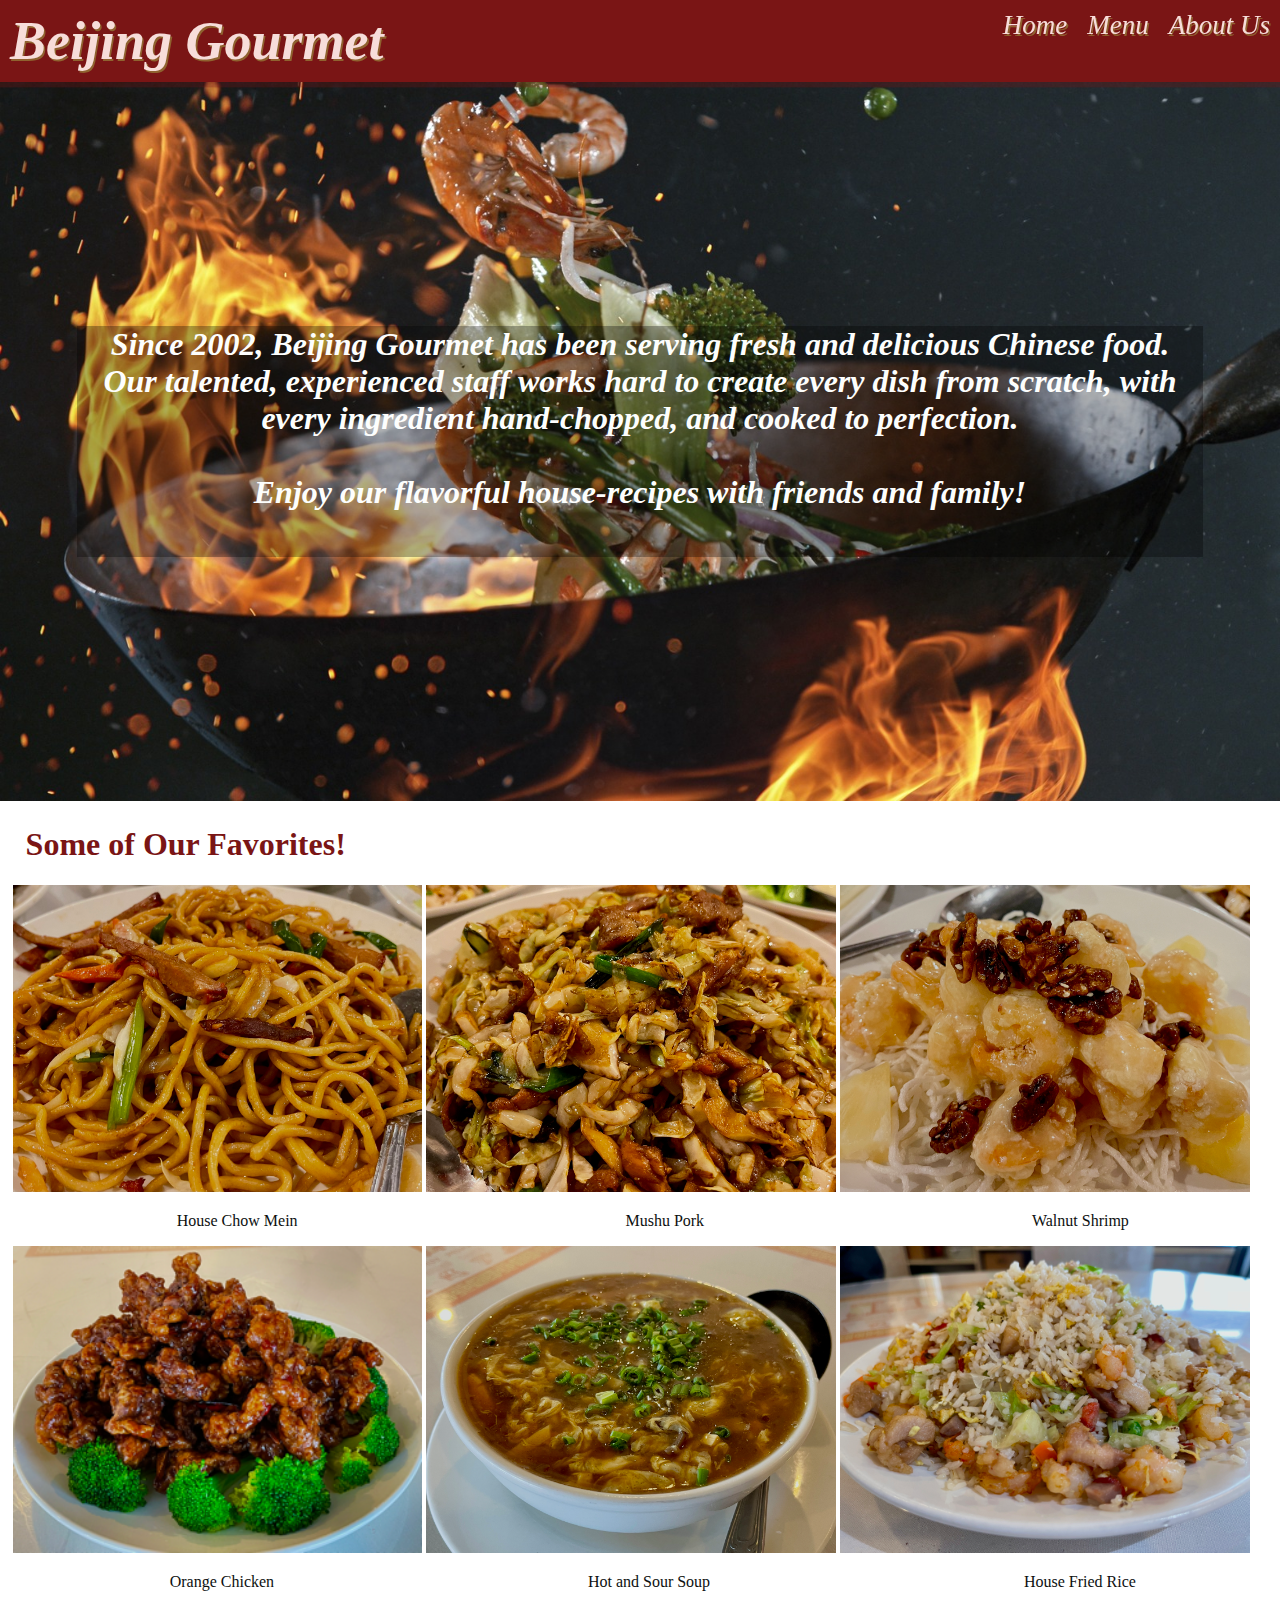
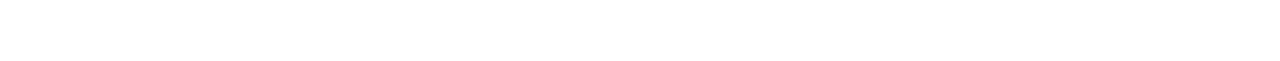
<file: about_us.html>
<!DOCTYPE html>
<html lang="en">
    <head>
        <meta charset="UTF-8">
        <meta name="viewport" content="width=device-width, initial-scale=1.0"/>
        <link rel="stylesheet" href="about_us.css">
        <script src="about_us.js"></script>
        <title>About Us</title>
    </head>

    <body>
        <header>
            <a href="index.html" class="logo">Beijing Gourmet</a>

            <nav class="navigation_bar">
                <a href="index.html">Home</a>
                <a href="menu.html">Menu</a>
                <a href="about_us.html">About Us</a>
            </nav>
        </header>
        
        <section>
            <div id="top_div">
                <img src="images/wok_image.jpg" id="chef" alt="chef_img">

                <p id="about">
                    Since 2002, Beijing Gourmet has been serving fresh and delicious Chinese food.
                    <br>Our talented, experienced staff works hard 
                    to create every dish from scratch, with every ingredient hand-chopped, and cooked to perfection.
                    <br><br>Enjoy our flavorful house-recipes with friends and family!   
            </div>

            <h1>Some of Our Favorites!</h1>
            <div id="gallery_div">
                <img src="images/noodles.jpeg" id="noodles" alt="noodles_image">
                <img src="images/pork.JPG" id="pork" alt="pork_image">
                <img src="images/shrimp.JPG" id="shrimp" alt="shrimp_image">
                <div id="row1desc" class="gallery_des">
                    <p>House Chow Mein</p>
                    <p>Mushu Pork</p>
                    <p>Walnut Shrimp</p>
                </div>

                <img src="images/orange_chicken.png" id="orange_chicken" alt="orange_chicken_image">
                <img src="images/soup.JPG" id="soup" alt="soup_image">
                <img src="images/friedrice.JPG" id="friedrice" alt="friedrice_image">
                <div id="row2desc" class="gallery_des">
                    <p>Orange Chicken</p>
                    <p>Hot and Sour Soup</p>
                    <p>House Fried Rice</p>
                </div>
                
            </div>
        </section>

        <br>
        <br>
        <br>
        
    </body>
</html>
</file>
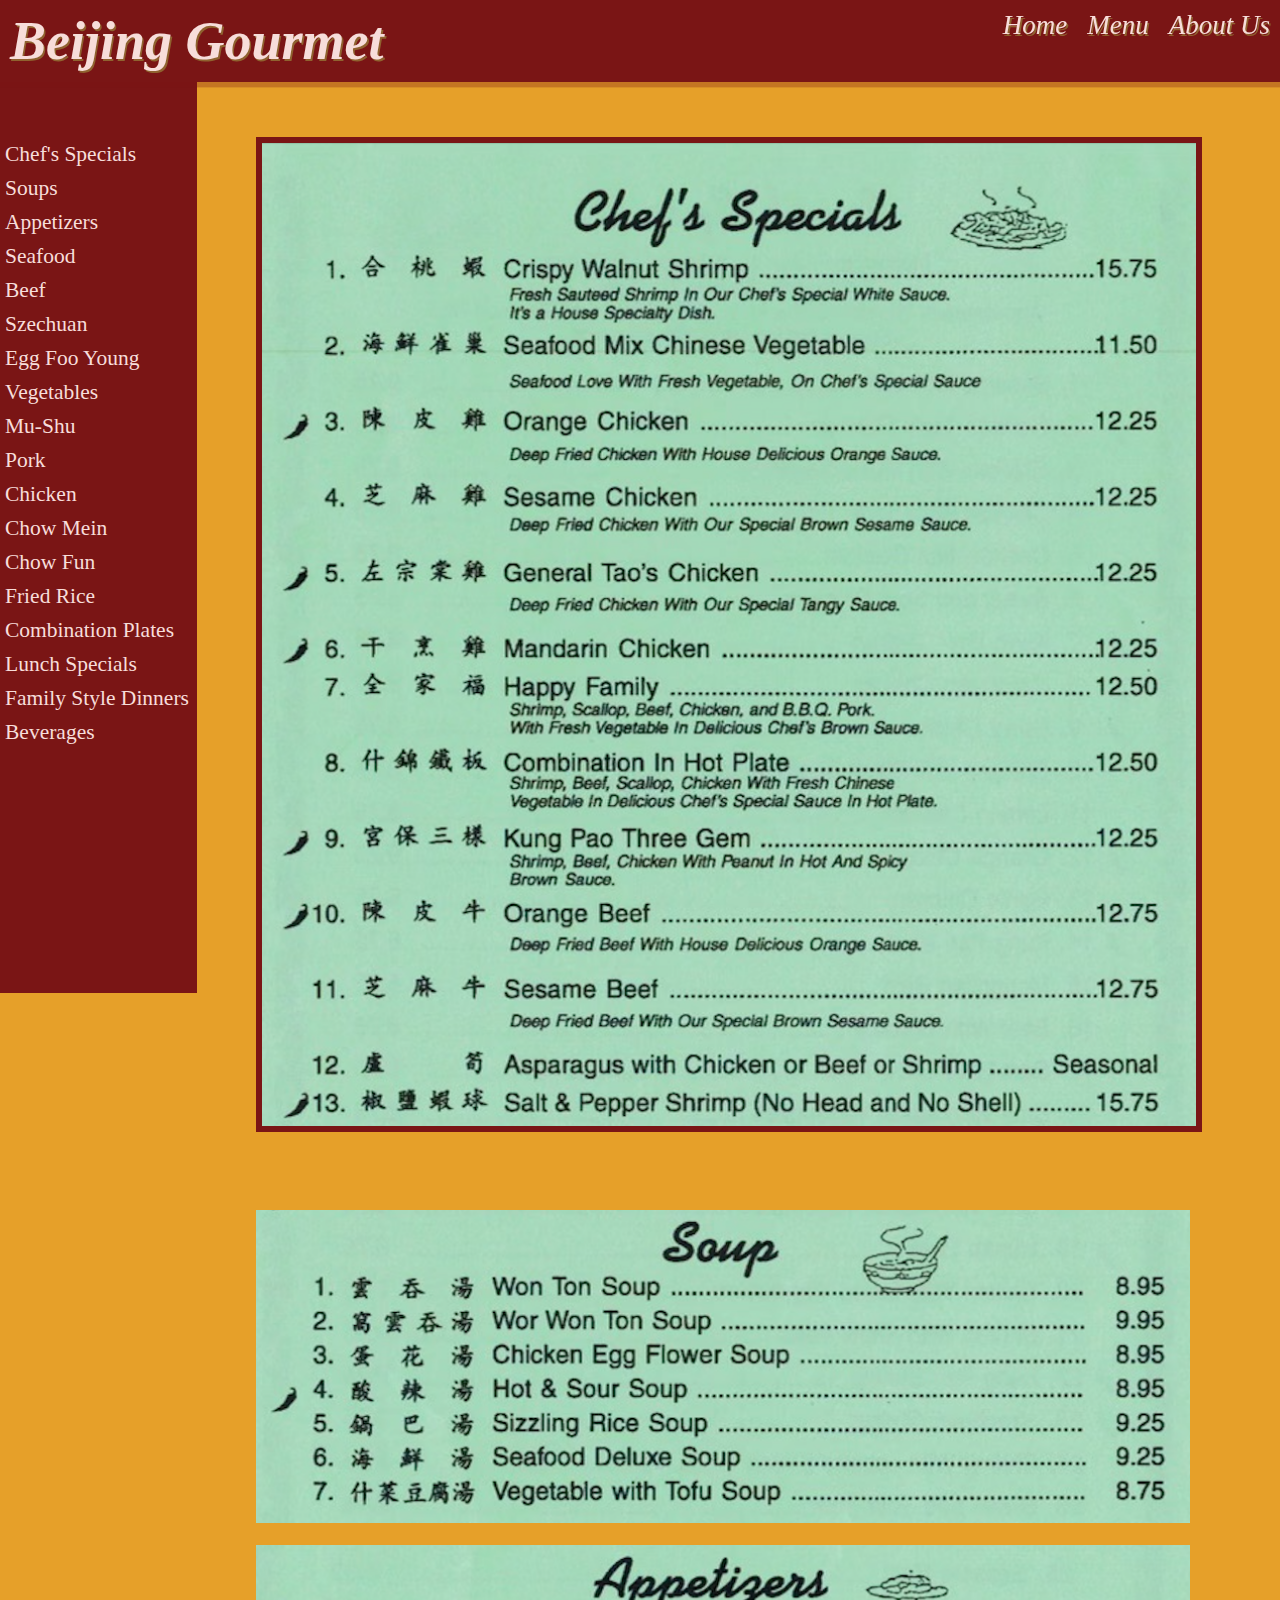
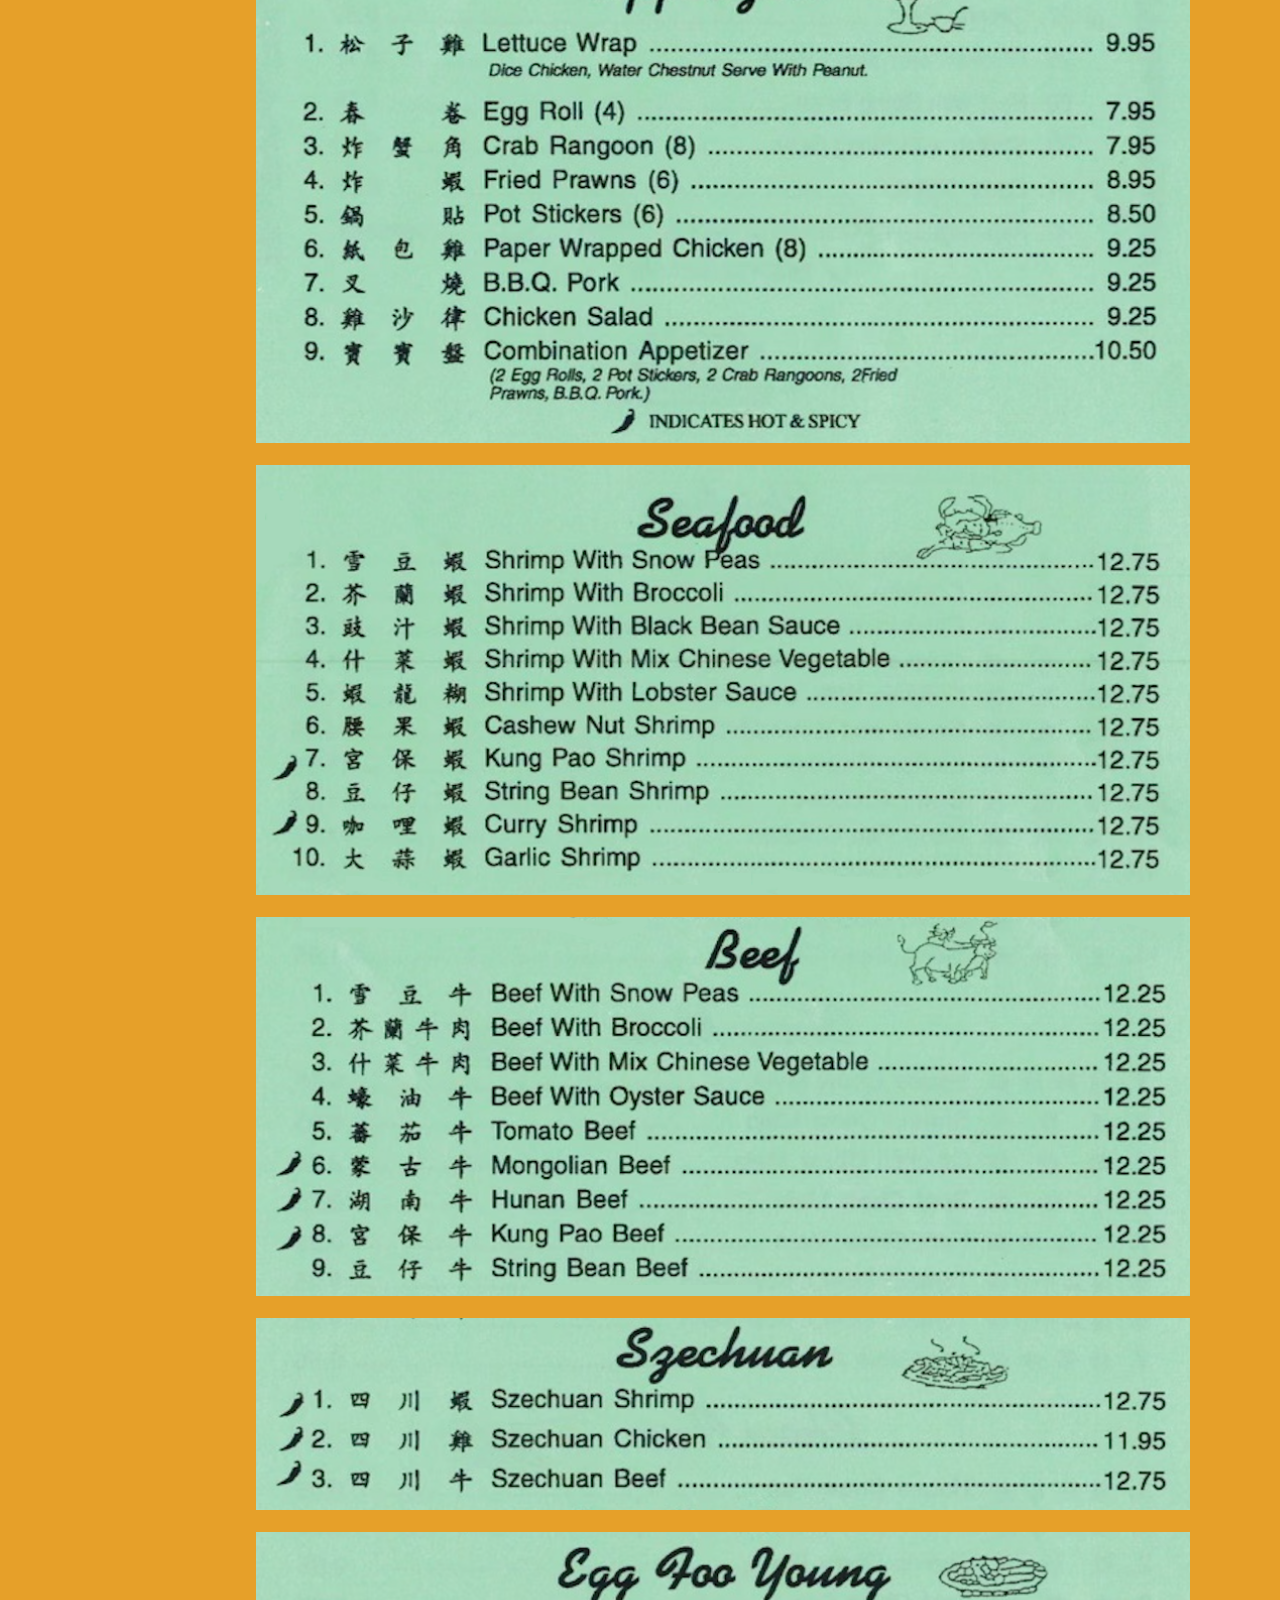
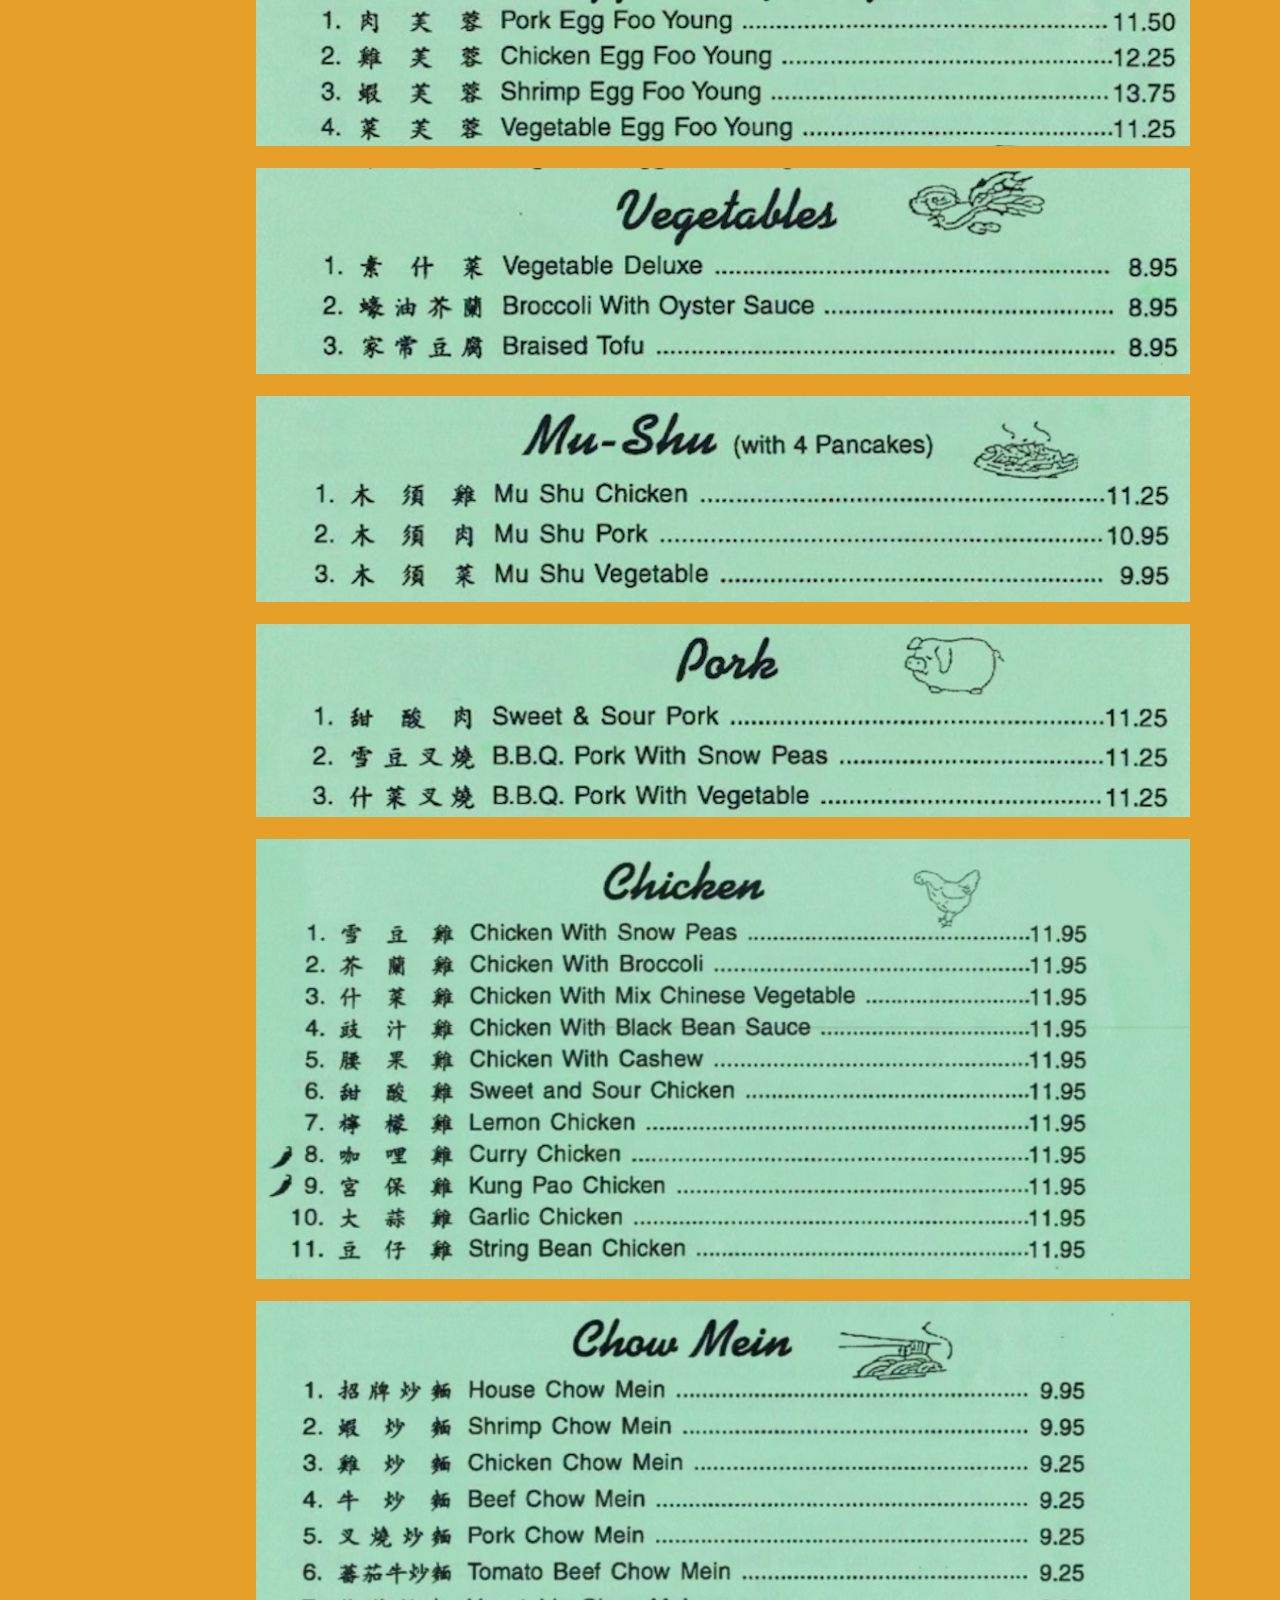
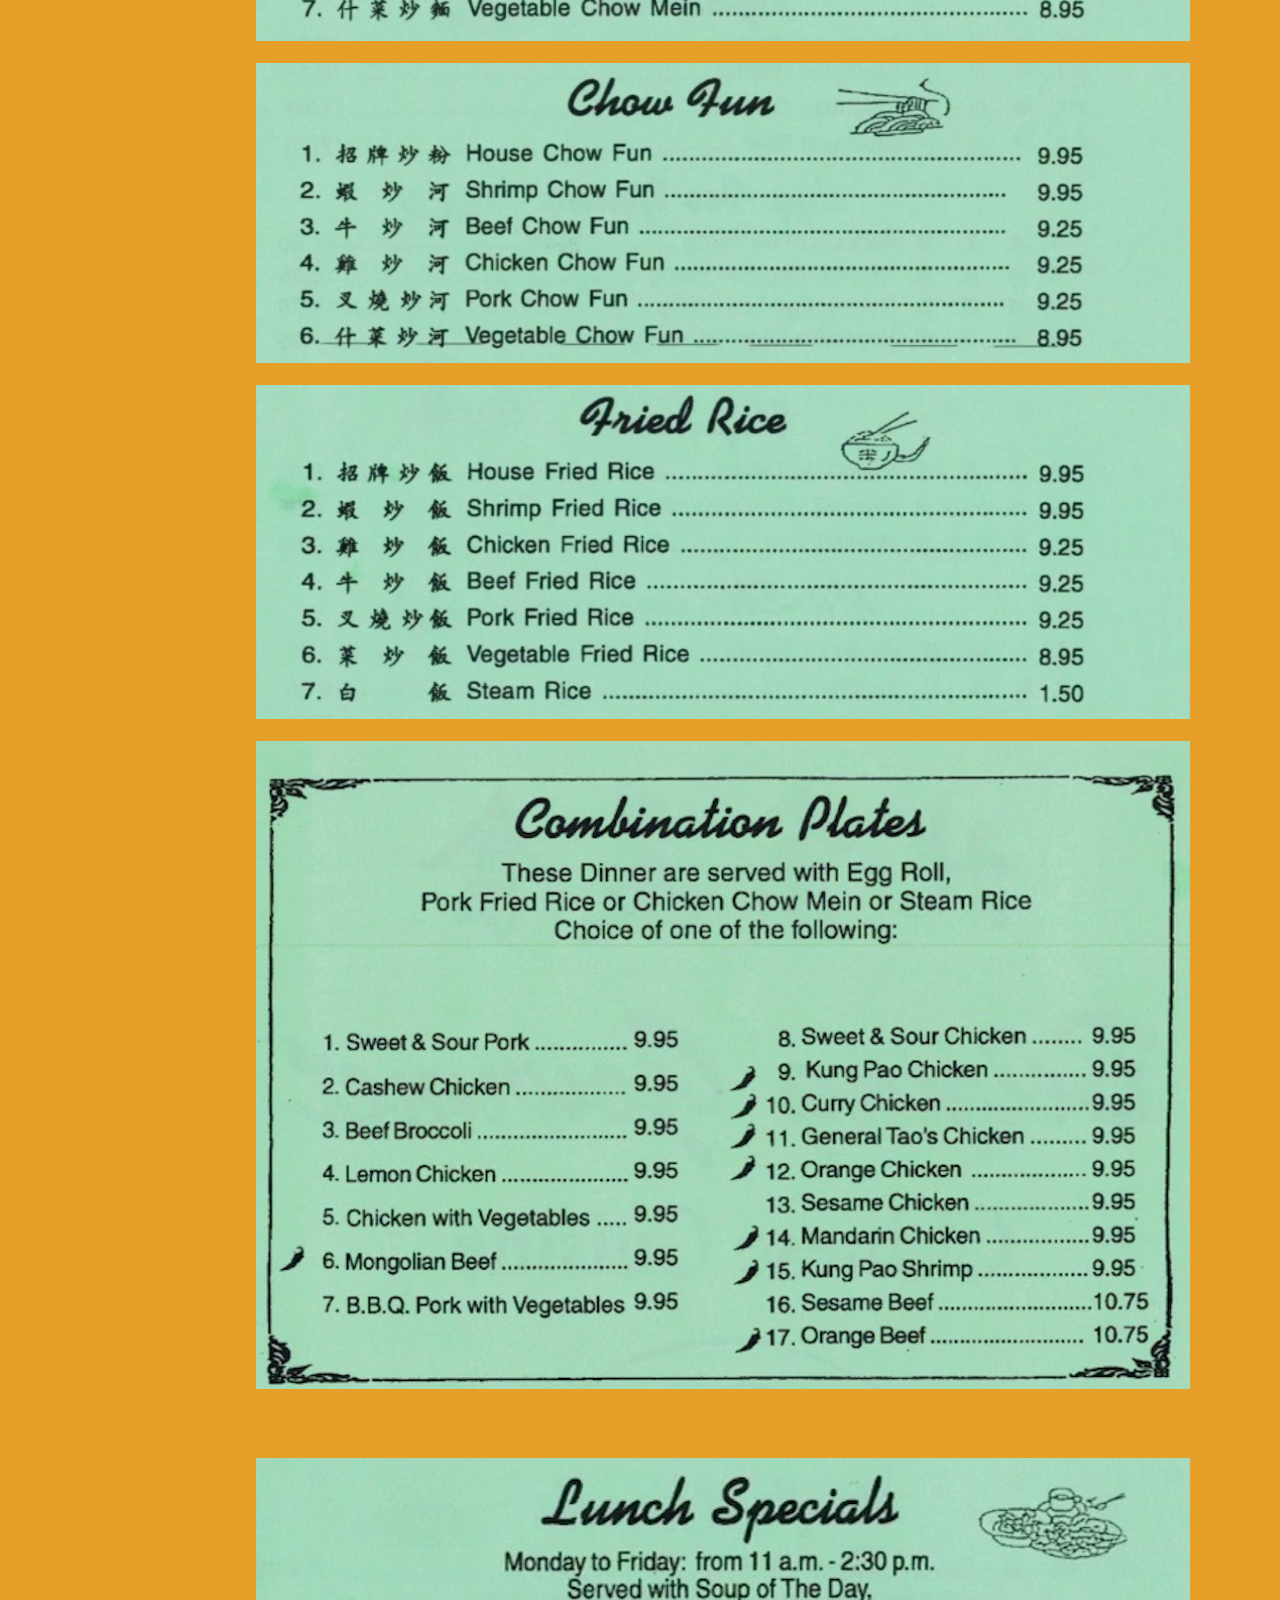
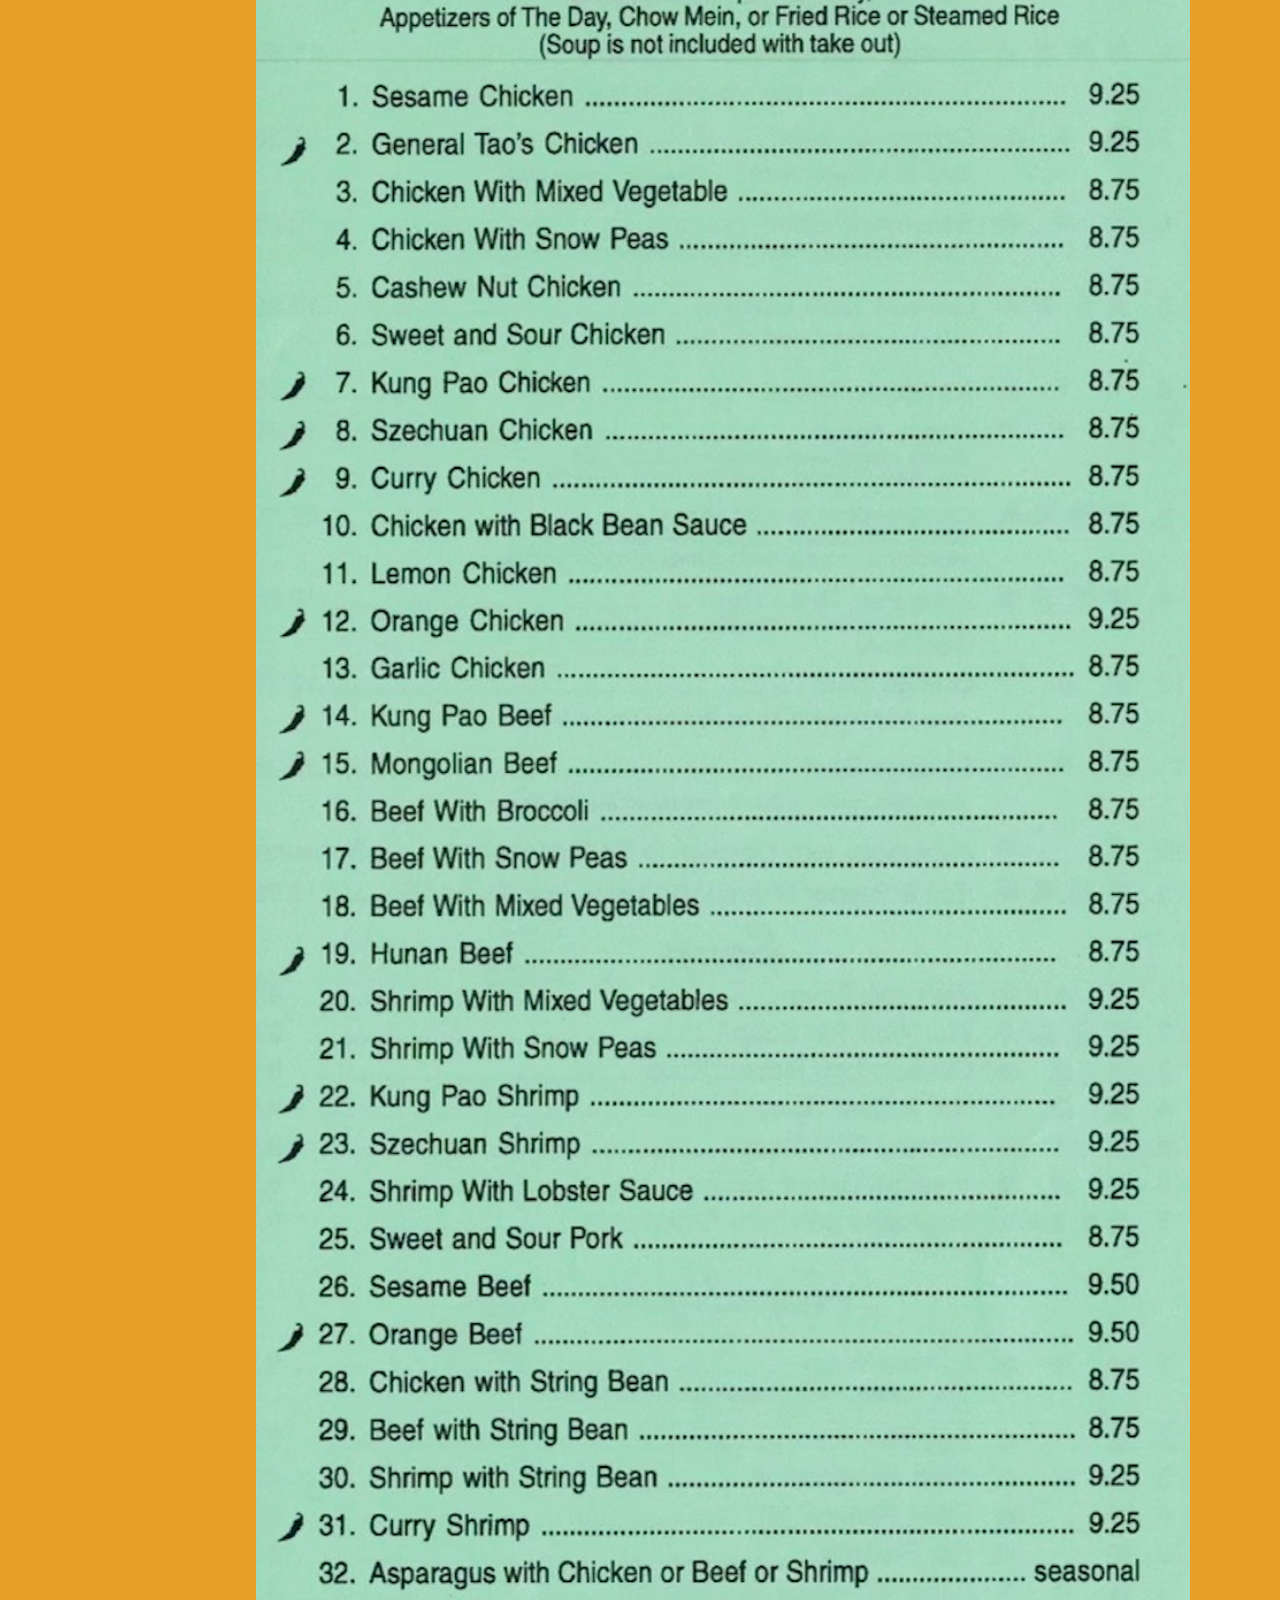
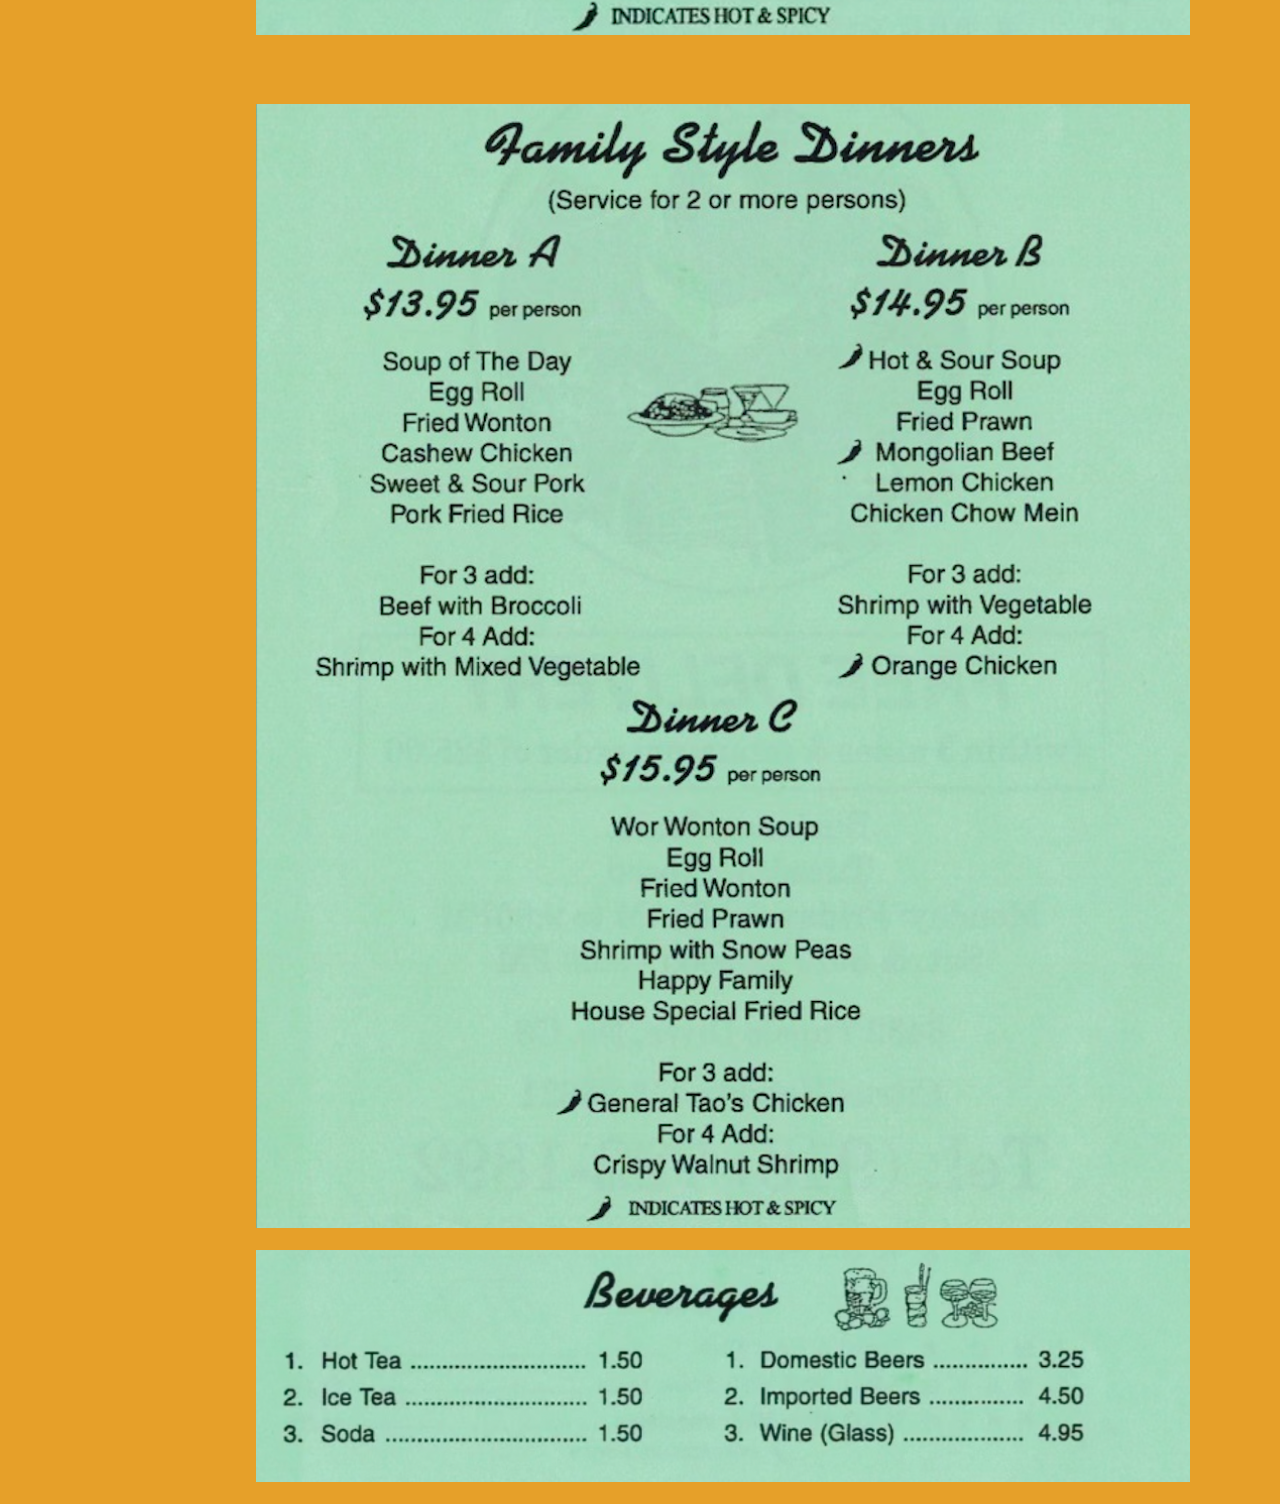
<file: menu.html>
<!DOCTYPE html>
<html lang="en">
    <head>
        <meta charset="UTF-8">
        <meta name="viewport" content="width=device-width, initial-scale=1.0"/>
        <link rel="stylesheet" href="menu.css">
        <script src="about_us.js"></script>
        <title>Menu</title>
    </head>

    <body>
        <header>
            <a href="index.html" class="logo">Beijing Gourmet</a>

            <nav class="navigation_bar">
                <a href="index.html">Home</a>
                <a href="menu.html">Menu</a>
                <a href="about_us.html">About Us</a>
            </nav>
        </header>
        
        <section>
            <nav id="menu_bar_wrapper">
                <ul id="menu_bar">
                    <li><a href="#menu_white1">Chef's Specials</a></li>
                    <li><a href="#menu_white2">Soups</a></li>
                    <li><a href="#menu_soups">Appetizers</a></li>
                    <li><a href="#menu_appetizers">Seafood</a></li>
                    <li><a href="#menu_seafood">Beef</a></li>
                    <li><a href="#menu_beef">Szechuan</a></li>
                    <li><a href="#menu_szechuan">Egg Foo Young</a></li>
                    <li><a href="#menu_eggfooyoung">Vegetables</a></li>
                    <li><a href="#menu_vegetables">Mu-Shu</a></li>
                    <li><a href="#menu_mushu">Pork</a></li>
                    <li><a href="#menu_porks">Chicken</a></li>
                    <li><a href="#menu_chicken">Chow Mein</a></li>
                    <li><a href="#menu_chow_mein">Chow Fun</a></li>
                    <li><a href="#menu_chow_fun">Fried Rice</a></li>
                    <li><a href="#menu_fried_rice">Combination Plates</a></li>
                    <li><a href="#menu_white3">Lunch Specials</a></li>
                    <li><a href="#menu_white4">Family Style Dinners</a></li>
                    <li><a href="#menu_beverages">Beverages</a></li>
                </ul>
            </nav>

            <div id="menu_pgs">
                <img src="images/white.svg.png" id="menu_white1" class="white_menu_pg">
                <img src="images/chefs_specials.png" id="menu_chefs_specials">
                <img src="images/white.svg.png" id="menu_white2" class="white_menu_pg">
                <img src="images/soup.png" id="menu_soup" class="menu_pg">
                <img src="images/appetizers.png" id="menu_appetizers" class="menu_pg">
                <img src="images/seafood.png" id="menu_seafood" class="menu_pg">
                <img src="images/beef.png" id="menu_beef" class="menu_pg">
                <img src="images/szechuan.png" id="menu_szechuan" class="menu_pg">
                <img src="images/egg_foo_young.png" id="menu_egg_foo_young" class="menu_pg">
                <img src="images/vegetables.png" id="menu_vegetables" class="menu_pg">
                <img src="images/mushu.png" id="menu_mushu" class="menu_pg">
                <img src="images/pork.png" id="menu_pork" class="menu_pg">
                <img src="images/chicken.png" id="menu_chicken" class="menu_pg">
                <img src="images/chow_mein.png" id="menu_chow_mein" class="menu_pg">
                <img src="images/chow_fun.png" id="menu_chow_fun" class="menu_pg">
                <img src="images/fried_rice.png" id="menu_fried_rice" class="menu_pg">
                <img src="images/combination_plates.png" id="menu_combination_plates" class="menu_pg">
                <img src="images/white.svg.png" id="menu_white3" class="white_menu_pg">
                <img src="images/lunch_specials.png" id="menu_lunch_specials" class="menu_pg">
                <img src="images/white.svg.png" id="menu_white4" class="white_menu_pg">
                <img src="images/dinners.png" id="menu_combinationplates" class="menu_pg">
                <img src="images/beverages.png" id="menu_beverages" class="menu_pg">
            </div>
            
        </section>
        
    </body>
</html>
</file>
<file: about_us.css>
body{
    color:rgb(13, 16, 16);/*midnight*/
    /*background-color:rgba(53, 54, 55, 0.3); /*space gray*/
    /*height: 100%;*/
    margin: 0;

    /*background-image: url(images/fire.jpg);
    background-size: cover;
    background-blend-mode:luminosity;*/
    
}

header{
    position: fixed;
    top: 0;
    left: 0;
    right: 0;
    z-index: 100; /*very high number*/
    display: flex; /*easier to manipulate positions*/
    justify-content: space-between; /*separate logo and other links*/
    padding: 10px;

    background: rgb(122, 21, 21); /*dark red*/
    box-shadow: 0 0.6vh rgba(122, 21, 21, 0.3); /*darker red*/
    font: 'Franklin Gothic Medium';
    font-style: italic;
    text-shadow: 0.1rem 0.1rem rgb(143, 98, 47); /*dark mustard*/
}

header .logo{
    font-size: 6vh;
    font-weight: bolder;
    color: rgb(247, 221, 218); /*light pink*/
    text-decoration: none;
}

header .navigation_bar a{
    font-size: 3vh;
    color: rgb(247, 221, 218); /*light pink*/
    text-decoration: none;
    margin-left: 1rem;
    
}

header .navigation_bar a:hover{
    color: rgb(253, 254, 253); /*ivory*/
    text-decoration: underline;
}

section #chef{
    position: relative;
    
    width: 5000px;
    max-width: 100vw;
    height: auto;
    max-height: 100%;
    margin-top: 9vh;

    /*opacity: 2;*/
}

section #about{
    color: rgb(253, 254, 253); /*ivory*/

    z-index: 99;
    position: absolute;
    top: 23vw;
    left: 6vw;
    right: 6vw;
    
    font-size: 2.5vw;
    font-weight: bold;
    font-style: italic;
    text-align: center;
    display: inline-block;
    vertical-align: middle;

    background-color: rgba(0, 0, 0, 0.3);
    height: 18vw;
}

section #top_div{
    position: relative;
}

section #gallery_div{
    position: relative;
    left: 1vw;
    right: 1vw;
    
}

#noodles{
    width: 32vw;
    
}
#pork{
    top: 0;
    width: 32vw;
}
#shrimp{
    width: 32vw;
}

#orange_chicken{
    width: 32vw;
}

#soup{
    width: 32vw;
}

#shrimp{
    width: 32vw;
}

#friedrice{
    width: 32vw;
}

.gallery_des {
    display: flex;
    justify-content: space-around;
}

h1 {
    color:rgb(122, 21, 21); /*dark red*/
    margin-left: 2vw;
}



@media only screen and (max-width: 480px){
    header .logo{
        font-size: 1rem;
    }

    header .navigation_bar a{
        font-size: 1rem;
    }

    section #about{
        font-size: 3vw;
        margin-top: 3vh;
        width: 90vw;
        margin-right: 15vw;
    }

    section #chef{
        margin-top: 8vh;
        width: 100vw;
    }
}
</file>
<file: menu.css>
body{
    color: rgb(253, 254, 253); /*ivory*/
    background-color:rgb(230, 160, 41); /*mustard*/
    height: 100%;
    margin: 0;
}

header{
    position: fixed;
    top: 0;
    left: 0;
    right: 0;
    z-index: 100; /*very high number*/
    display: flex; /*easier to manipulate positions*/
    justify-content: space-between; /*separate logo and other links*/
    padding: 10px;

    background: rgb(122, 21, 21); /*dark red*/
    box-shadow: 0 0.6vh rgba(122, 21, 21, 0.3); /*darker red*/
    font: 'Franklin Gothic Medium';
    font-style: italic;
    text-shadow: 0.1rem 0.1rem rgb(143, 98, 47); /*dark mustard*/
}

header .logo{
    font-size: 6vh;
    font-weight: bolder;
    color: rgb(247, 221, 218); /*light pink*/
    text-decoration: none;
}

header .navigation_bar a{
    font-size: 3vh;
    color: rgb(247, 221, 218); /*light pink*/
    text-decoration: none;
    margin-left: 1rem;
    
}

header .navigation_bar a:hover{
    color: rgb(253, 254, 253); /*ivory*/
    text-decoration: underline;
}

section #menu_bar_wrapper{
    display: flex;
    justify-content: left;
}

section #menu_bar{
    position: fixed;
    /*top: 6vh;*/
    padding-top: 13.5vh;
    height: 95vh;
    max-width: 15vw;
    z-index: 99; /*very high number*/

    list-style-type: none;
    padding-left: 5px;
    padding-right: 2px;

    background: rgb(122, 21, 21); /*dark red*/
    font: 'Franklin Gothic Medium';
    
}

section #menu_bar li{
    background-color: rgb(122, 21, 21); /*dark red*/
    text-decoration: none;

    padding-top: 0.5vh;
    padding-bottom: 0.5vh;
    padding-right: 0.5vw;
}

section #menu_bar li:hover{
    background-color:rgb(13, 16, 16);/*midnight*/
}

section #menu_bar a{
    font-size: 1.68vw;
    color: rgb(247, 221, 218); /*light pink*/
    text-decoration: none;
}

section #menu_pgs{
    position: relative;
    top: 10vh;
}

section .menu_pg{
    margin-left: 20vw;
    width: 73vw;
    height: auto;
    margin-bottom: 2vh;
}

#menu_chefs_specials{
    margin-bottom: 0;
    margin-left: 20vw;
    width: 73vw;
    height: auto;
    padding: 6px;
    background-color:rgb(122, 21, 21);
}

.white_menu_pg{
    height: 25px;
    opacity: 0;

    margin-left: 17vw;
    margin-bottom: 2vh;
}

#menu_white2{
    margin-bottom:5vh;
}

@media only screen and (max-width: 480px){
    header .logo{
        font-size: 6.5vw;
    }

    header .navigation_bar a{
        font-size: 4vw;
    }

    section #menu_bar a{
        font-size: 3vw;
    }

    section #menu_pgs{
        position: relative;
        top: 4vh;
        /*left: 8vw;*/
        left: 3.5vw;
    }

    section #menu_bar{
        position: fixed;
        /*top: 6vh;*/
        padding-top: 6vh;
        height: 95vh;
        max-width: 20vw;
        z-index: 99; /*very high number*/
    
        list-style-type: none;
        padding-left: 5px;
        padding-right: 2px;
    
        background: rgb(122, 21, 21); /*dark red*/
        font: 'Franklin Gothic Medium';
    }

    .white_menu_pg{
        height: 10px;
        opacity: 0;
    
        margin-left: 17vw;
        margin-bottom:0;
    }
    
    #menu_white2{
        margin-bottom: 0;
    }
}
</file>
